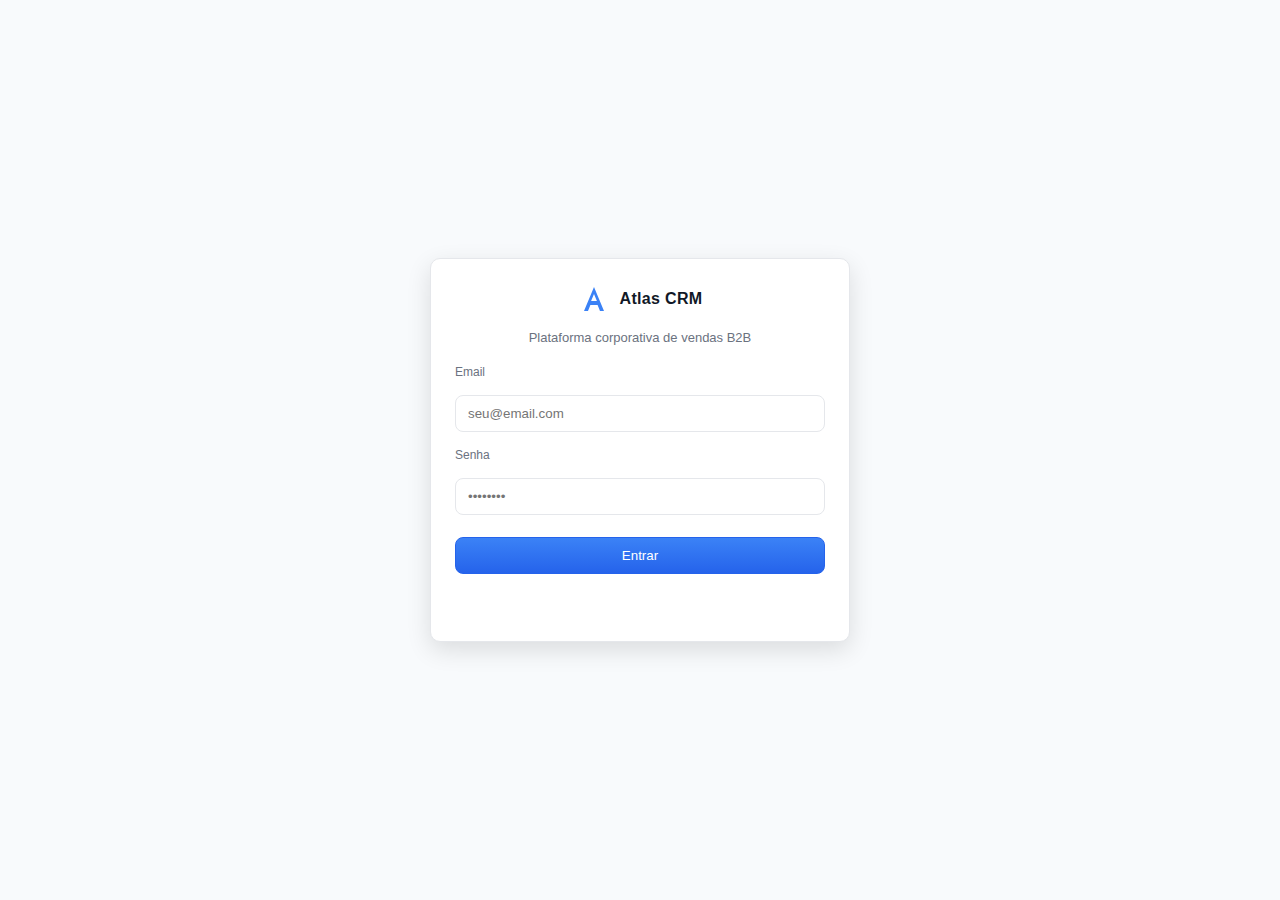
<file: index.html>
<!doctype html>
<html lang="pt-BR">
<head>
<meta charset="utf-8">
<meta name="viewport" content="width=device-width, initial-scale=1">
<title>Atlas CRM - Login</title>
<link rel="stylesheet" href="css/global.css">
<link rel="stylesheet" href="css/main.css">
</head>
<body class="auth-page">
<!-- Container principal do login -->
<div class="container">
<form id="login-form" class="card">
<div class="brand-logo">
<span class="brand-mark">
<svg viewBox="0 0 32 32" aria-hidden="true">
<path fill="currentColor" d="M16 4l10 24h-4l-2.4-6h-7.2L10 28H6L16 4zm0 7l-2.9 7h5.8L16 11z"/>
</svg>
</span>
<span class="brand-name">Atlas CRM</span>
</div>
<p class="subtitle">Plataforma corporativa de vendas B2B</p>
<div class="field">
<label for="email">Email</label>
<input type="email" id="email" placeholder="seu@email.com" required>
</div>
<div class="field">
<div class="field">
<label for="password">Senha</label>
<input type="password" id="password" placeholder="••••••••" required>
</div>
<button type="submit" class="btn primary">Entrar</button>
</form>
<!-- Mensagem de feedback para erros de validação -->
<p id="login-msg" class="form-message" aria-live="polite"></p>
</div>
<!-- Script responsável por login fake e armazenamento no localStorage -->
<script src="js/auth.js"></script>
</body>
</html>
</file>
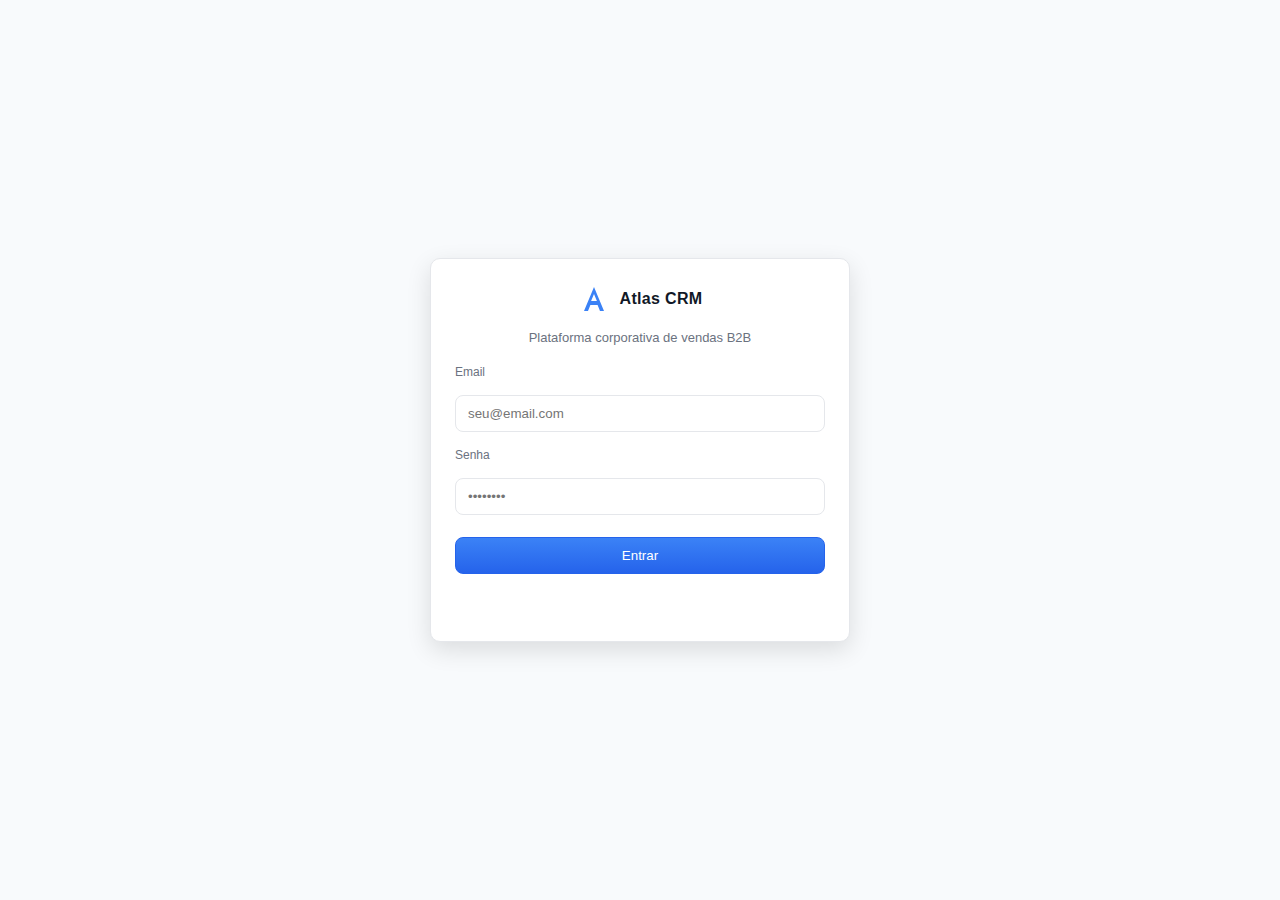
<file: clients.html>
<!doctype html>
<html lang="pt-BR">
<head>
<meta charset="utf-8">
<meta name="viewport" content="width=device-width, initial-scale=1">
<title>Atlas CRM - Clientes</title>
<link rel="stylesheet" href="css/global.css">
<link rel="stylesheet" href="css/main.css">
</head>
<body>
<header class="topbar">
<nav class="nav">
<span class="brand">Atlas CRM</span>
<a href="dashboard.html" class="nav-link">Dashboard</a>
<a href="clients.html" class="nav-link active">Clientes</a>
<a href="pipeline.html" class="nav-link">Pipeline</a>
<button type="button" class="btn" data-logout>Sair</button>
</nav>
</header>
<main class="container">
<h1>Clientes</h1>
<div class="actions" style="margin: 12px 0;">
<button type="button" class="btn primary" id="new-client-btn">Novo Cliente</button>
</div>

<!-- Lista de clientes -->
<table id="clients-table" class="table-base">
<thead>
<tr>
<th>Nome</th>
<th>Empresa</th>
<th>Email</th>
<th>Status</th>
<th>Ações</th>
</tr>
</thead>
<tbody></tbody>
</table>
</main>

<div class="modal-backdrop" id="client-modal" hidden>
<div class="modal">
<div class="modal-header">
<h2 id="modal-title">Novo Cliente</h2>
</div>
<form id="modal-form">
<div class="field">
<label for="m-name">Nome</label>
<input type="text" id="m-name" required>
</div>
<div class="field">
<label for="m-company">Empresa</label>
<input type="text" id="m-company" required>
</div>
<div class="field">
<label for="m-email">Email</label>
<input type="email" id="m-email" required>
</div>
<div class="field">
<label for="m-status">Status</label>
<select id="m-status" required>
<option value="lead">Lead</option>
<option value="negociação">Negociação</option>
<option value="fechado">Fechado</option>
</select>
</div>
<div class="modal-actions">
<button type="button" class="btn" id="modal-cancel">Cancelar</button>
<button type="submit" class="btn primary" id="modal-save">Salvar</button>
</div>
</form>
</div>
</main>
<script src="js/auth.js"></script>
<script src="js/clients.js"></script>
</body>
</html>
</file>
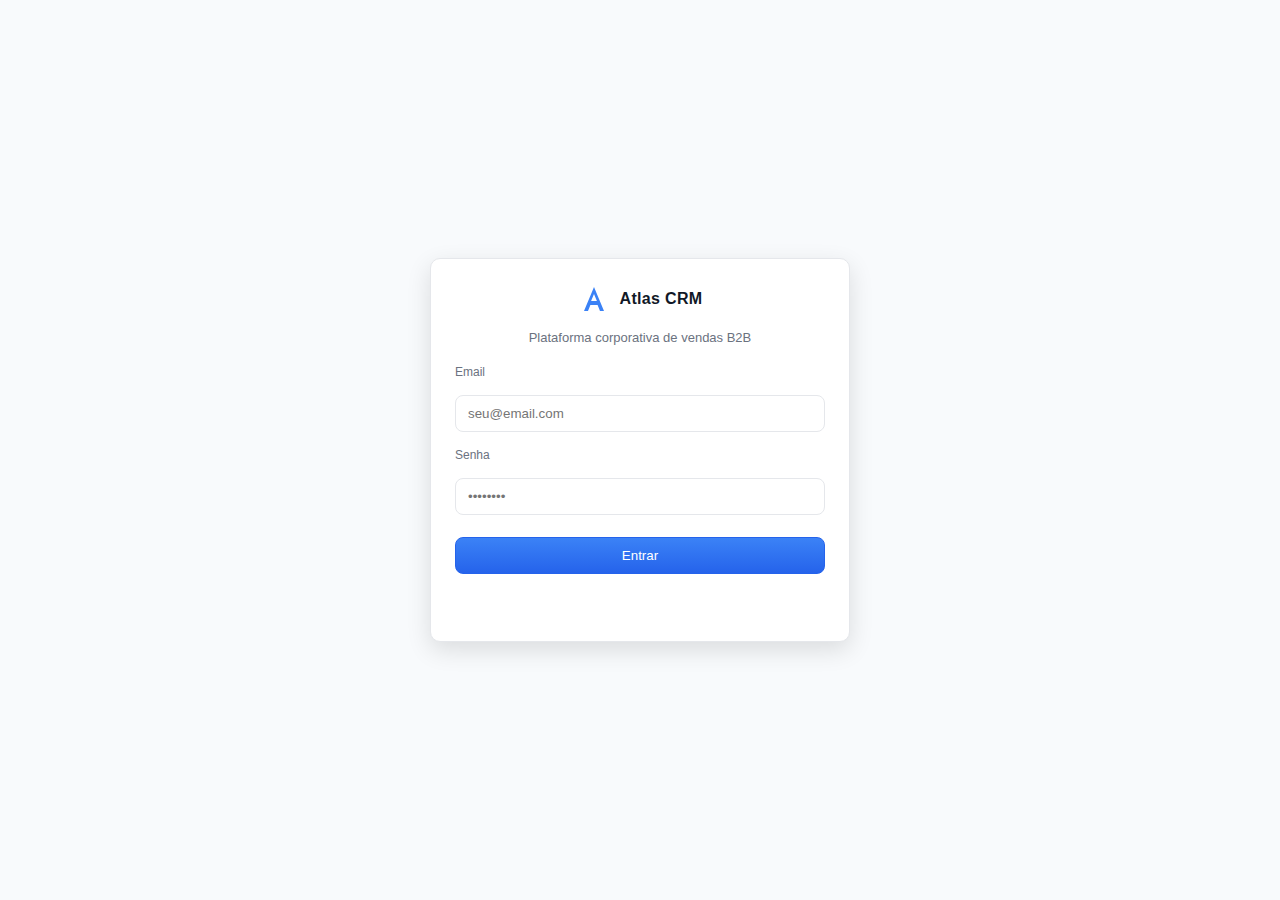
<file: configuracoes.html>
<!doctype html>
<html lang="pt-BR">
<head>
  <meta charset="utf-8">
  <meta name="viewport" content="width=device-width, initial-scale=1">
  <title>Atlas CRM - Configurações</title>
  <script>(function(){try{var t=localStorage.getItem("atlas_theme")||"light";if(t==='hybrid')t='light';document.documentElement.setAttribute("data-theme",t);}catch(e){}})();</script>
  <link rel="stylesheet" href="css/global.css">
  <link rel="stylesheet" href="css/main.css">
</head>
<body>
  <div class="layout">
    <aside class="sidebar">
      <div class="brand">Atlas CRM</div>
      <nav class="sidebar-nav">
        <a href="dashboard.html" class="nav-link"><span class="item"><span class="icon"><svg viewBox="0 0 24 24" width="18" height="18" aria-hidden="true"><path fill="currentColor" d="M3 3h8v8H3V3zm10 0h8v8h-8V3zM3 13h8v8H3v-8zm10 0h8v8h-8v-8z"/></svg></span><span class="label">Dashboard</span></span></a>
        <a href="clients.html" class="nav-link"><span class="item"><span class="icon"><svg viewBox="0 0 24 24" width="18" height="18" aria-hidden="true"><path fill="currentColor" d="M16 11c1.66 0 2.99-1.34 2.99-3S17.66 5 16 5s-3 1.34-3 3 1.34 3 3 3zM8 11c1.66 0 2.99-1.34 2.99-3S9.66 5 8 5 5 6.34 5 8s1.34 3 3 3zm0 2c-2.67 0-8 1.34-8 4v2h12v-2c0-2.66-5.33-4-8-4zm8 0c-.29 0-.62.02-.97.05 1.16.84 1.97 1.97 1.97 3.45V19h8v-2c0-2.66-5.33-4-8-4z"/></svg></span><span class="label">Clientes</span></span></a>
        <a href="pipeline.html" class="nav-link"><span class="item"><span class="icon"><svg viewBox="0 0 24 24" width="18" height="18" aria-hidden="true"><path fill="currentColor" d="M3 4h18v2H3V4zm0 6h12v2H3v-2zm0 6h8v2H3v-2z"/></svg></span><span class="label">Pipeline</span></span></a>
        <a href="relatorios.html" class="nav-link"><span class="item"><span class="icon"><svg viewBox="0 0 24 24" width="18" height="18" aria-hidden="true"><path fill="currentColor" d="M3 13h4v8H3v-8zm6-6h4v14H9V7zm6 3h4v11h-4V10z"/></svg></span><span class="label">Relatórios</span></span></a>
        <a href="configuracoes.html" class="nav-link active"><span class="item"><span class="icon"><svg viewBox="0 0 24 24" width="18" height="18" aria-hidden="true"><path fill="currentColor" d="M19.14 12.94c.04-.31.06-.63.06-.94s-.02-.63-.06-.94l2.03-1.58a.5.5 0 00.12-.64l-1.92-3.32a.5.5 0 00-.6-.22l-2.39.96a7.03 7.03 0 00-1.63-.94l-.36-2.54a.5.5 0 00-.5-.42h-3.84a.5.5 0 00-.5.42l-.36 2.54c-.6.24-1.16.55-1.68.94l-2.39-.96a.5.5 0 00-.6.22L2.7 7.84a.5.5 0 00.12.64l2.03 1.58c-.04.31-.06.63-.06.94s.02.63.06.94L2.82 13.52a.5.5 0 00-.12.64l1.92 3.32c.14.24.42.34.68.22l2.39-.96c.52.39 1.08.7 1.68.94l.36 2.54a.5.5 0 00.5.42h3.84a.5.5 0 00.5-.42l.36-2.54c.6-.24 1.16-.55 1.68-.94l2.39.96c.26.12.54.02.68-.22l1.92-3.32a.5.5 0 00-.12-.64l-2.03-1.58zM12 15.5a3.5 3.5 0 110-7 3.5 3.5 0 010 7z"/></svg></span><span class="label">Configurações</span></span></a>
        <div class="sidebar-divider"></div>
        <button type="button" class="btn" data-logout>Sair</button>
      </nav>
      <div class="sidebar-footer">
        <div class="metric-title">Negócios ativos</div>
        <div class="metric-value" data-sidebar-metric>0 ativos</div>
      </div>
    </aside>
    <main class="main">
      <header class="page-header">
        <div class="container">
          <div class="theme-left">
            <button type="button" class="theme-toggle" data-theme-toggle aria-label="Alternar tema"><span class="icon"></span></button>
            <span class="theme-label">Tema</span>
          </div>
          <div class="userbar">
            <div class="user-info">
              <span class="user-name">Admin</span>
            </div>
            <div class="avatar">AD</div>
          </div>
        </div>
      </header>
        <section class="container">
        <h1>Configurações</h1>
          <div class="cards">
          <div class="card">
            <div class="card-title">Perfil</div>
            <form id="profile-form">
              <div class="field">
                <label for="profile-name">Nome</label>
                <input type="text" id="profile-name" value="Admin" required>
              </div>
              <div class="field">
                <label for="profile-email">Email</label>
                <input type="email" id="profile-email" value="admin@atlascrm.com" required>
              </div>
              <div class="modal-actions">
                <button type="submit" class="btn primary" id="profile-save">Salvar</button>
              </div>
            </form>
          </div>
          <div class="card">
            <div class="card-title">Preferências do CRM</div>
            <form id="prefs-form">
              <div class="field">
                <label for="pref-currency">Moeda</label>
                <select id="pref-currency">
                  <option value="BRL">BRL</option>
                  <option value="USD">USD</option>
                  <option value="EUR">EUR</option>
                </select>
              </div>
              <div class="field">
                <label for="pref-goal">Meta mensal de receita</label>
                <input type="number" id="pref-goal" min="0" step="100" value="100000">
              </div>
              <div class="field">
                <label for="pref-date">Formato de data</label>
                <select id="pref-date">
                  <option value="DD/MM/YYYY">DD/MM/YYYY</option>
                  <option value="MM/DD/YYYY">MM/DD/YYYY</option>
                </select>
              </div>
              <div class="modal-actions">
                <button type="submit" class="btn primary" id="prefs-save">Salvar preferências</button>
              </div>
            </form>
          </div>
          <div class="card">
            <div class="card-title">Perfil & Acesso</div>
            <form id="role-form">
              <div class="field">
                <label for="profile-role">Cargo</label>
                <select id="profile-role">
                  <option value="Admin">Admin</option>
                  <option value="Gestor">Gestor</option>
                  <option value="Vendedor">Vendedor</option>
                </select>
              </div>
              <div class="modal-actions">
                <button type="submit" class="btn" id="role-save">Salvar acesso</button>
              </div>
            </form>
          </div>
          <div class="card">
            <div class="card-title">Backup & Restauração</div>
            <div class="field">
              <p class="text-muted">Exporte seus dados em JSON e importe quando necessário. O tema não é exportado.</p>
            </div>
            <div class="modal-actions">
              <input type="file" id="backup-import-file" accept="application/json" hidden>
              <button type="button" class="btn" id="backup-export">Exportar backup (JSON)</button>
              <button type="button" class="btn" id="backup-import">Importar backup (JSON)</button>
            </div>
          </div>
          <div class="card card-stack" id="system-data-card">
            <div>
              <div class="card-title">Dados do Sistema</div>
              <div class="card-subtitle muted">Ações perigosas — use com cuidado.</div>
              <p class="text-muted">Estas ações afetam os dados de demonstração do CRM. Perfil, tema e preferências não são alterados.</p>
            </div>
            <div class="card-footer">
              <div class="actions-left">
                <button type="button" class="btn danger" id="reset-demo">Resetar dados de demonstração</button>
                <button type="button" class="btn" id="restore-demo">Restaurar dados de demonstração</button>
              </div>
            </div>
          </div>
          <div class="card">
            <div class="card-title">Notificações</div>
            <p class="text-muted">Escolha quais alertas deseja receber.</p>
            <form id="notifications-form">
              <div class="field">
                <label><input type="checkbox" id="notif-leads"> Alertar novos Leads</label>
              </div>
              <div class="field">
                <label><input type="checkbox" id="notif-sales"> Alertar Vendas Fechadas</label>
              </div>
              <div class="field">
                <label><input type="checkbox" id="notif-followup"> Alertar Follow-up pendente</label>
              </div>
              <div class="modal-actions">
                <button type="submit" class="btn" id="notifications-save">Salvar notificações</button>
              </div>
            </form>
          </div>
          <div class="card">
            <div class="card-title">Regras & Automação</div>
            <p class="text-muted">Defina regras simples para organizar o trabalho.</p>
            <form id="rules-form">
              <div class="field">
                <label for="rules-inactive-days">Dias sem atividade</label>
                <input type="number" id="rules-inactive-days" min="0" step="1" value="7">
              </div>
              <div class="field">
                <label for="rules-followup-sla">SLA de follow-up (dias)</label>
                <input type="number" id="rules-followup-sla" min="0" step="1" value="2">
              </div>
              <div class="modal-actions">
                <button type="submit" class="btn" id="rules-save">Salvar regras</button>
              </div>
            </form>
          </div>
          <div class="card">
            <div class="card-title">Integrações</div>
            <p class="text-muted">Conecte ferramentas para agilizar o trabalho (em breve).</p>
            <div class="integration-list">
              <div class="integration-item">
                <div class="integration-meta">
                  <div class="integration-name">WhatsApp</div>
                  <div class="integration-desc text-muted">Envio de mensagens e lembretes</div>
                </div>
                <span class="badge soon">Em breve</span>
              </div>
              <div class="integration-item">
                <div class="integration-meta">
                  <div class="integration-name">Google Calendar</div>
                  <div class="integration-desc text-muted">Eventos e compromissos</div>
                </div>
                <span class="badge soon">Em breve</span>
              </div>
              <div class="integration-item">
                <div class="integration-meta">
                  <div class="integration-name">Email</div>
                  <div class="integration-desc text-muted">Templates e disparos</div>
                </div>
                <span class="badge soon">Em breve</span>
              </div>
            </div>
          </div>
        </div>
      </section>
    </main>
  </div>
  <script src="js/auth.js"></script>
  <script src="js/state.js"></script>
  <script src="js/ui.js"></script>
  <script src="js/app.js"></script>
  <script src="js/configuracoes.js"></script>
</body>
</html>
</file>
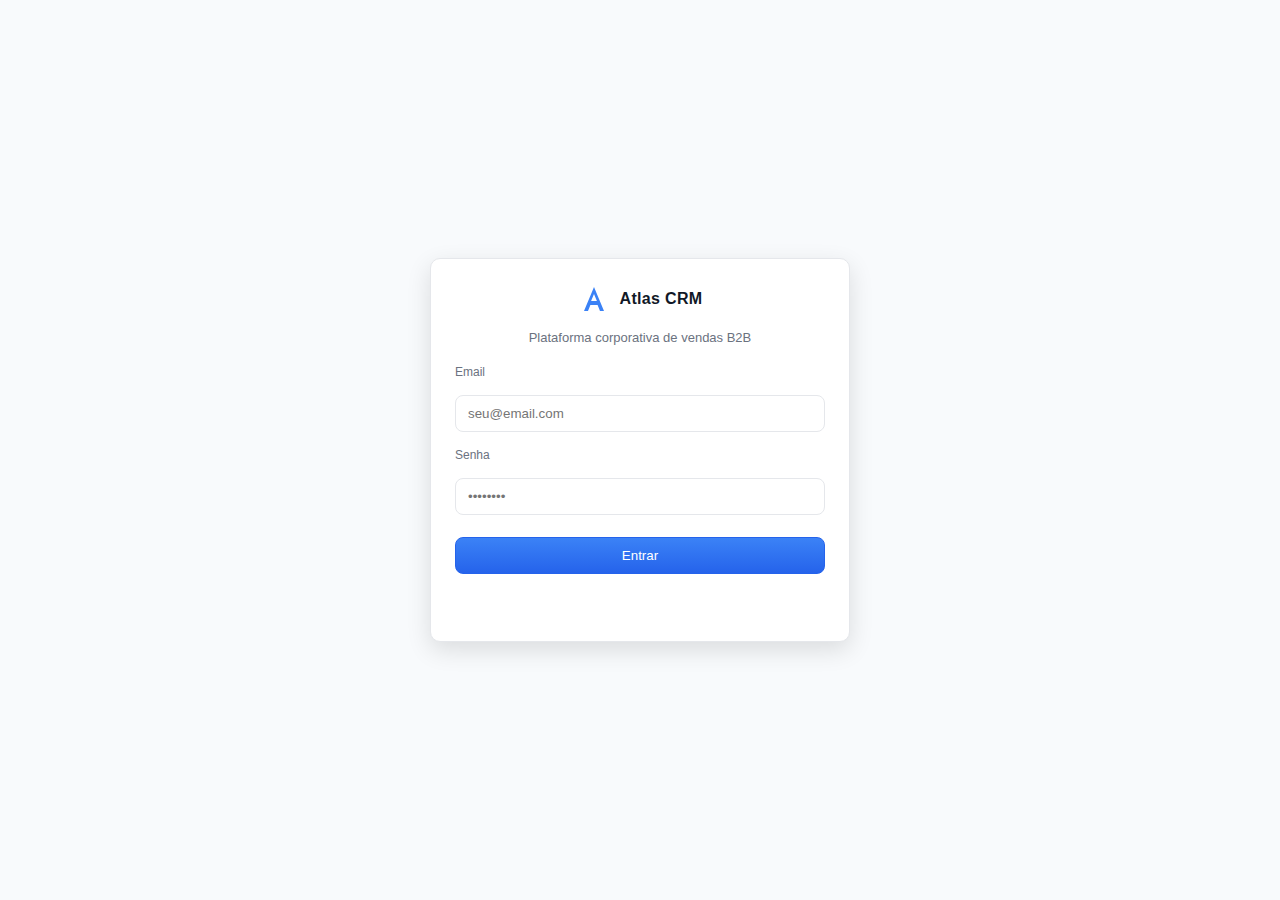
<file: dashboard.html>
<!doctype html>
<html lang="pt-BR">
<head>
<meta charset="utf-8">
<meta name="viewport" content="width=device-width, initial-scale=1">
<title>Atlas CRM - Dashboard</title>
<script>(function(){try{var t=localStorage.getItem("atlas_theme")||"light";if(t==='hybrid')t='light';document.documentElement.setAttribute("data-theme",t);}catch(e){}})();</script>
<link rel="stylesheet" href="css/global.css">
<link rel="stylesheet" href="css/main.css">
</head>
<body>
<div class="layout">
<aside class="sidebar">
<div class="brand">Atlas CRM</div>
<nav class="sidebar-nav">
<a href="dashboard.html" class="nav-link active"><span class="item"><span class="icon"><svg viewBox="0 0 24 24" width="18" height="18" aria-hidden="true"><path fill="currentColor" d="M3 3h8v8H3V3zm10 0h8v8h-8V3zM3 13h8v8H3v-8zm10 0h8v8h-8v-8z"/></svg></span><span class="label">Dashboard</span></span></a>
<a href="clients.html" class="nav-link"><span class="item"><span class="icon"><svg viewBox="0 0 24 24" width="18" height="18" aria-hidden="true"><path fill="currentColor" d="M16 11c1.66 0 2.99-1.34 2.99-3S17.66 5 16 5s-3 1.34-3 3 1.34 3 3 3zM8 11c1.66 0 2.99-1.34 2.99-3S9.66 5 8 5 5 6.34 5 8s1.34 3 3 3zm0 2c-2.67 0-8 1.34-8 4v2h12v-2c0-2.66-5.33-4-8-4zm8 0c-.29 0-.62.02-.97.05 1.16.84 1.97 1.97 1.97 3.45V19h8v-2c0-2.66-5.33-4-8-4z"/></svg></span><span class="label">Clientes</span></span></a>
<a href="pipeline.html" class="nav-link"><span class="item"><span class="icon"><svg viewBox="0 0 24 24" width="18" height="18" aria-hidden="true"><path fill="currentColor" d="M3 4h18v2H3V4zm0 6h12v2H3v-2zm0 6h8v2H3v-2z"/></svg></span><span class="label">Pipeline</span></span></a>
<a href="relatorios.html" class="nav-link"><span class="item"><span class="icon"><svg viewBox="0 0 24 24" width="18" height="18" aria-hidden="true"><path fill="currentColor" d="M3 13h4v8H3v-8zm6-6h4v14H9V7zm6 3h4v11h-4V10z"/></svg></span><span class="label">Relatórios</span></span></a>
<a href="configuracoes.html" class="nav-link"><span class="item"><span class="icon"><svg viewBox="0 0 24 24" width="18" height="18" aria-hidden="true"><path fill="currentColor" d="M19.14 12.94c.04-.31.06-.63.06-.94s-.02-.63-.06-.94l2.03-1.58a.5.5 0 00.12-.64l-1.92-3.32a.5.5 0 00-.6-.22l-2.39.96a7.03 7.03 0 00-1.63-.94l-.36-2.54a.5.5 0 00-.5-.42h-3.84a.5.5 0 00-.5.42l-.36 2.54c-.6.24-1.16.55-1.68.94l-2.39-.96a.5.5 0 00-.6.22L2.7 7.84a.5.5 0 00.12.64l2.03 1.58c-.04.31-.06.63-.06.94s.02.63.06.94L2.82 13.52a.5.5 0 00-.12.64l1.92 3.32c.14.24.42.34.68.22l2.39-.96c.52.39 1.08.7 1.68.94l.36 2.54a.5.5 0 00.5.42h3.84a.5.5 0 00.5-.42l.36-2.54c.6-.24 1.16-.55 1.68-.94l2.39.96c.26.12.54.02.68-.22l1.92-3.32a.5.5 0 00-.12-.64l-2.03-1.58zM12 15.5a3.5 3.5 0 110-7 3.5 3.5 0 010 7z"/></svg></span><span class="label">Configurações</span></span></a>
<div class="sidebar-divider"></div>
<button type="button" class="btn" data-logout>Sair</button>
</nav>
<div class="sidebar-footer">
  <div class="metric-title">Negócios ativos</div>
  <div class="metric-value" data-sidebar-metric>0 ativos</div>
</div>
</aside>
<main class="main">
<header class="page-header">
        <div class="container">
          <div class="theme-left">
            <button type="button" class="theme-toggle" data-theme-toggle aria-label="Alternar tema"><span class="icon"></span></button>
            <span class="theme-label">Tema</span>
            <button type="button" class="btn" data-presentation-toggle aria-pressed="false" style="margin-left:8px;">Modo Apresentação</button>
          </div>
          <div class="userbar">
            <div class="user-info">
              <span class="user-name">Admin</span>
            </div>
            <div class="avatar">AD</div>
          </div>
        </div>
      </header>
<section class="container">
<div class="cards">
<div class="card">
<div class="card-title">Total de Clientes</div>
<div class="card-value" data-metric="clients">0</div>
</div>
<div class="card">
<div class="card-title">Leads</div>
<div class="card-value" data-metric="leads">0</div>
</div>
<div class="card">
<div class="card-title">Vendas Fechadas</div>
<div class="card-value" data-metric="sales">0</div>
</div>
<div class="card">
<div class="card-title">Receita Simulada</div>
<div class="card-value" data-metric="revenue">R$ 0,00</div>
</div>
</div>
</section>
</main>
</div>
<!-- Scripts -->
<script src="js/auth.js"></script>
<script src="js/state.js"></script>
<script src="js/app.js"></script>
<script src="js/dashboard.js"></script>
</body>
</html>
</file>
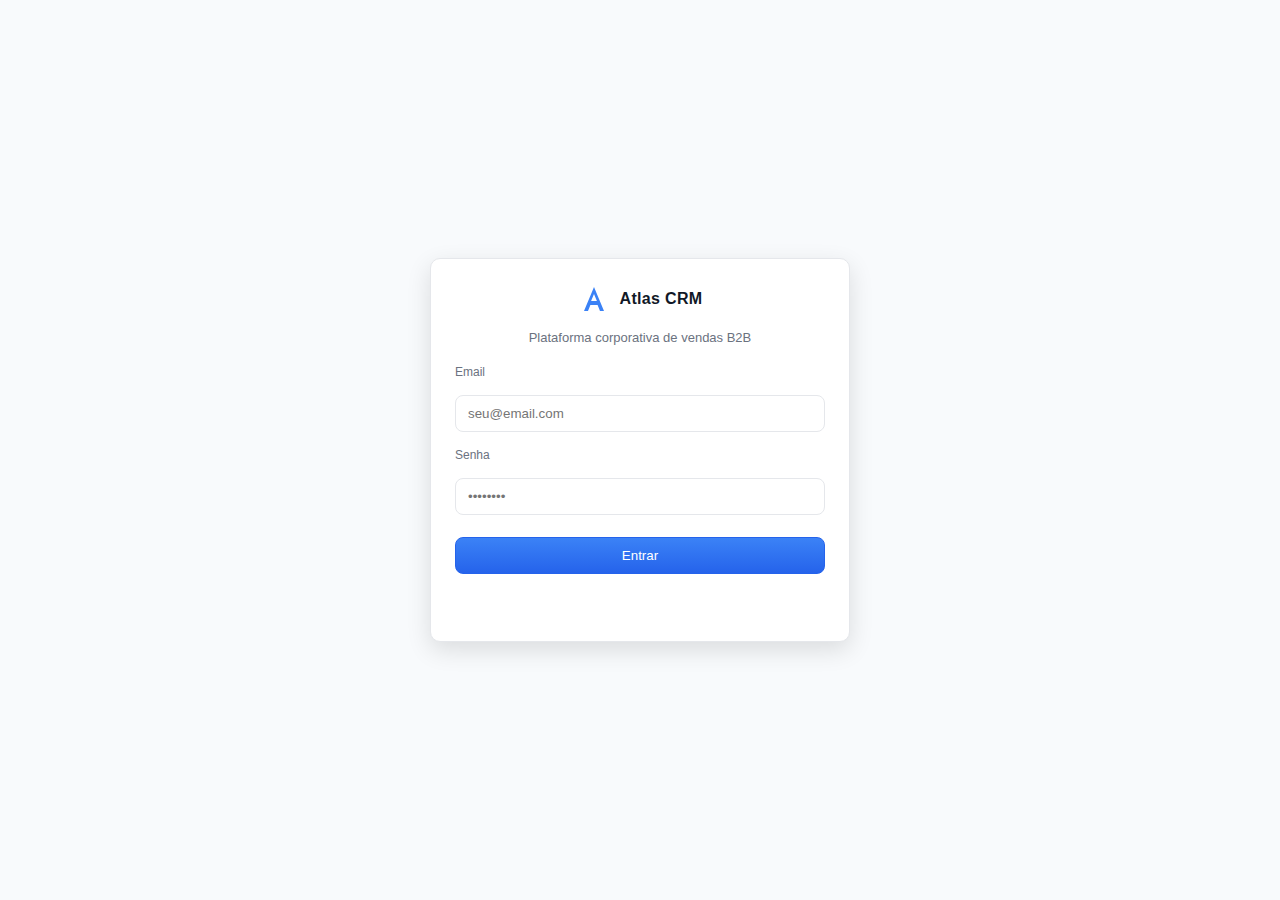
<file: pipeline.html>
<!doctype html>
<html lang="pt-BR">
<head>
  <meta charset="utf-8">
  <meta name="viewport" content="width=device-width, initial-scale=1">
  <title>Atlas CRM - Pipeline</title>
  <link rel="stylesheet" href="css/global.css">
  <link rel="stylesheet" href="css/main.css">
</head>
<body class="theme-dark">
  <div class="layout">
    <aside class="sidebar">
      <div class="brand">Atlas CRM</div>
      <nav class="sidebar-nav">
        <a href="dashboard.html" class="nav-link">Dashboard</a>
        <a href="clients.html" class="nav-link">Clientes</a>
        <a href="pipeline.html" class="nav-link active">Pipeline</a>
        <a href="#" class="nav-link">Relatórios</a>
        <a href="#" class="nav-link">Configurações</a>
        <button type="button" class="btn" data-logout>Sair</button>
      </nav>
    </aside>
    <main class="main">
      <header class="page-header">
        <div class="container">
          <div class="userbar">
            <div class="user-info">
              <span class="user-name">Admin</span>
            </div>
            <div class="avatar">AD</div>
          </div>
        </div>
      </header>
      <section class="container">
        <h1>Pipeline de Vendas</h1>
        <div class="pipeline-board" id="pipeline-board">
          <div class="pipeline-column" data-stage="lead">
            <div class="pipeline-header">
              <span class="stage-name">Lead</span>
              <span class="stage-count" data-count="lead">0</span>
            </div>
            <div class="pipeline-list" id="stage-lead"></div>
          </div>
          <div class="pipeline-column" data-stage="contato">
            <div class="pipeline-header">
              <span class="stage-name">Contato Realizado</span>
              <span class="stage-count" data-count="contato">0</span>
            </div>
            <div class="pipeline-list" id="stage-contato"></div>
          </div>
          <div class="pipeline-column" data-stage="proposta">
            <div class="pipeline-header">
              <span class="stage-name">Proposta Enviada</span>
              <span class="stage-count" data-count="proposta">0</span>
            </div>
            <div class="pipeline-list" id="stage-proposta"></div>
          </div>
          <div class="pipeline-column" data-stage="negociacao">
            <div class="pipeline-header">
              <span class="stage-name">Negociação</span>
              <span class="stage-count" data-count="negociacao">0</span>
            </div>
            <div class="pipeline-list" id="stage-negociacao"></div>
          </div>
          <div class="pipeline-column" data-stage="fechado">
            <div class="pipeline-header">
              <span class="stage-name">Venda Fechada</span>
              <span class="stage-count" data-count="fechado">0</span>
            </div>
            <div class="pipeline-list" id="stage-fechado"></div>
          </div>
        </div>
      </section>
    </main>
  </div>
  <script src="js/auth.js"></script>
  <script src="js/state.js"></script>
  <script src="js/pipeline.js"></script>
</body>
</html>
</file>
<file: css/global.css>
:root {
  --bg: #0b1220;
  --surface: #0f172a;
  --text: #e5e7eb;
  --muted: #94a3b8;
  --primary-400: #60a5fa;
  --primary-500: #3b82f6;
  --primary-600: #2563eb;
  --border: #1f2a37;
  --radius: 12px;
  --shadow-sm: 0 1px 2px rgba(2, 8, 23, 0.4);
  --shadow-md: 0 10px 30px rgba(2, 8, 23, 0.6);
  --transition-fast: 200ms;
  --transition-medium: 300ms;
  --ease-out: cubic-bezier(0.2, 0.8, 0.2, 1);
  /* Híbrido corporativo */
  --content-bg: #f5f7fb;
  --header-bg: #eef2f8;
  --card-bg: #ffffff;
  --divider: #e6eaf2;
  --text-light: #0f172a;
}

/* Reset base */
*,
*::before,
*::after {
  box-sizing: border-box;
}

html, body {
  height: 100%;
  margin: 0;
}

body {
  background: linear-gradient(135deg, #0f172a, #020617);
  color: var(--text);
  font-family: -apple-system, BlinkMacSystemFont, "Segoe UI", Roboto, Helvetica, Arial;
  line-height: 1.5;
}

/* Containers */
.container {
  width: 100%;
  max-width: 420px;
  padding: 20px;
}

/* Cards */
.card {
  background: var(--surface);
  border: 1px solid var(--border);
  border-radius: var(--radius);
  padding: 28px;
  box-shadow: var(--shadow-md);
  animation: fadeIn var(--transition-medium) var(--ease-out);
}

.card:hover {
  transform: translateY(-2px);
}
/* Tí */
.grid {
  display: grid;
  gap: 16px;
  grid-template-columns: repeat(auto-fill, minmax(240px, 1fr));
}
@media (max-width: 1024px) {
  .grid { gap: 12px; grid-template-columns: repeat(auto-fill, minmax(200px, 1fr)); }
}
@media (max-width: 768px) {
  .grid { gap: 12px; grid-template-columns: 1fr; }
}

.metric-card {
  background: var(--card-bg);
  border: 1px solid var(--divider);
  border-radius: var(--radius);
  box-shadow: var(--shadow-sm);
  padding: 20px;
  color: var(--text-light);
  transition: transform var(--transition-medium) var(--ease-out), box-shadow var(--transition-medium) var(--ease-out);
}
.metric-card:hover { transform: translateY(-2px); box-shadow: var(--shadow-md); }
.metric-title { font-size: 13px; color: var(--muted); margin-bottom: 8px; }
.metric-value { font-size: 34px; font-weight: 700; letter-spacing: -0.02em; color: var(--text-light); }
.metric-icon {
  width: 32px;
  height: 32px;
  border-radius: 8px;
  background: rgba(59, 130, 246, 0.12);
  color: var(--primary-600);
  display: inline-flex;
  align-items: center;
  justify-content: center;
}

.table-base {
  width: 100%;
  border-collapse: collapse;
  background: var(--card-bg);
  border: 1px solid var(--divider);
  border-radius: 10px;
  overflow: hidden;
}
.table-base th, .table-base td {
  padding: 10px 12px;
  border-bottom: 1px solid var(--divider);
  font-size: 14px;
  vertical-align: middle;
  color: var(--text-light);
}
.table-base thead th {
  text-align: left;
  background: var(--header-bg);
  position: sticky;
  top: 0;
  z-index: 1;
}
.table-base tbody tr:hover { background: #f5f7fb; }
/* Marca e tipografia do login */
.brand-logo {
  display: flex;
  align-items: center;
  justify-content: center;
  gap: 10px;
  margin-bottom: 8px;
}
.brand-mark {
  display: inline-flex;
  width: 32px;
  height: 32px;
  color: var(--primary-500);
}
.brand-mark svg {
  width: 100%;
  height: 100%;
  display: block;
}
.brand-name {
  font-weight: 700;
  letter-spacing: 0.02em;
  color: var(--text);
}
.subtitle {
  text-align: center;
  color: var(--muted);
  font-size: 13px;
  margin-bottom: 16px;
}
</file>
<file: css/main.css>
* {
  box-sizing: border-box;
}
html, body {
  height: 100%;
}
body {
  margin: 0;
  font-family: -apple-system, BlinkMacSystemFont, "Segoe UI", Roboto, Helvetica, Arial, "Apple Color Emoji", "Segoe UI Emoji";
  color: var(--text);
  background: var(--bg);
}
:root {
  --radius: 10px;
  --ease-out: cubic-bezier(.2,.8,.2,1);
  --ease-smooth: cubic-bezier(.22,.61,.36,1);
  --transition-fast: .15s;
  --shadow-sm: 0 1px 2px rgba(0,0,0,0.08);
  --shadow-md: 0 8px 24px rgba(0,0,0,0.12);
  --content-bg: #f8fafc;
  --header-bg: #ffffff;
  --card-bg: #ffffff;
  --surface: #ffffff;
  --border: #e5e7eb;
  --divider: #e5e7eb;
  --text: #111827;
  --text-light: #111827;
  --muted: #6b7280;
  --primary-400: #60a5fa;
  --primary-500: #3b82f6;
  --primary-600: #2563eb;
  --primary: var(--primary-600);
  --warning: #f59e0b;
  --success: #16a34a;
  --bg: var(--content-bg);
  --surface-2: var(--card-bg);
  --shadow: var(--shadow-md);
  --table-hover: rgba(59,130,246,0.06);
  --table-zebra: rgba(0,0,0,0.02);
  --btn-hover: #f3f4f6;
}
html[data-theme="hybrid"] {
  --content-bg: #f8fafc;
  --header-bg: #ffffff;
  --card-bg: #ffffff;
  --surface: #ffffff;
  --border: #e5e7eb;
  --divider: #e5e7eb;
  --text: #111827;
  --text-light: #111827;
  --muted: #6b7280;
  --bg: var(--content-bg);
  --surface-2: var(--card-bg);
  --shadow: var(--shadow-md);
}
html[data-theme="light"] {
  --content-bg: #f8fafc;
  --header-bg: #ffffff;
  --card-bg: #ffffff;
  --surface: #ffffff;
  --border: #e5e7eb;
  --divider: #e5e7eb;
  --text: #111827;
  --text-light: #111827;
  --muted: #6b7280;
  --bg: var(--content-bg);
  --surface-2: var(--card-bg);
  --shadow: var(--shadow-md);
  --table-hover: rgba(59,130,246,0.06);
  --table-zebra: rgba(0,0,0,0.02);
  --btn-hover: #f3f4f6;
}
html[data-theme="dark"] {
  --content-bg: #141b2d;
  --header-bg: #1d2433;
  --card-bg: #20283b;
  --surface: #1a2338;
  --border: #3b4a63;
  --divider: #3b4a63;
  --text: #e6e8ee;
  --text-light: #e6e8ee;
  --muted: #a9b4c8;
  --bg: var(--content-bg);
  --surface-2: #263145;
  --shadow: var(--shadow-md);
  --table-hover: rgba(59,130,246,0.12);
  --table-zebra: rgba(255,255,255,0.05);
  --btn-hover: #1b2740;
}
/* Modal and backdrop */
.modal-backdrop[hidden] { display: none !important; }
.modal-backdrop {
  position: fixed;
  inset: 0;
  background: rgba(0,0,0,0.45);
  display: none;
  place-items: center;
  z-index: 2500;
}
.modal-backdrop.is-open { display: grid; }
.modal {
  width: 100%;
  max-width: 520px;
  background: var(--card-bg);
  border: 1px solid var(--divider);
  border-radius: var(--radius);
  box-shadow: var(--shadow-md);
  padding: 16px;
}
.modal-header {
  padding-bottom: 8px;
  border-bottom: 1px solid var(--divider);
  margin-bottom: 12px;
}
.modal-body { color: var(--text-light); }
.modal-actions {
  display: flex;
  justify-content: flex-end;
  gap: 8px;
  margin-top: 12px;
}
.container {
  max-width: 1280px;
  width: 100%;
  margin: 0 auto;
  padding: 24px;
}
.layout {
  display: flex;
  min-height: 100vh;
}
.sidebar {
  position: fixed;
  left: 0;
  top: 0;
  width: 240px;
  height: 100vh;
  background: var(--surface);
  border-right: 1px solid var(--border);
  padding: 16px;
  display: flex;
  flex-direction: column;
}
.sidebar .brand {
  font-weight: 700;
  color: var(--text);
  margin-bottom: 12px;
}
/* Light theme: improve sidebar contrast and hierarchy */
html[data-theme="light"] .sidebar {
  background: #eef4ff;
  border-right-color: #dbe7ff;
}
html[data-theme="light"] .sidebar-nav .nav-link:hover {
  background: rgba(37,99,235,0.12);
}
html[data-theme="light"] .sidebar-nav .nav-link.active {
  background: rgba(37,99,235,0.22);
  color: var(--text);
}
html[data-theme="light"] .sidebar-divider { background: #dbe7ff; }
.sidebar .brand {
  font-weight: 700;
  color: var(--text);
  margin-bottom: 12px;
}
.sidebar-nav {
  display: flex;
  flex-direction: column;
  gap: 8px;
  flex: 1 1 auto;
}
.sidebar-nav .nav-link {
  display: block;
  text-decoration: none;
  color: var(--muted);
  padding: 10px 12px;
  border-radius: 6px;
}
.sidebar-nav .nav-link .item { display: inline-flex; align-items: center; gap: 8px; }
.sidebar-nav .nav-link .icon { display: inline-flex; width: 18px; height: 18px; color: var(--muted); }
.sidebar-nav .nav-link.active {
  background: rgba(59, 130, 246, 0.18);
  color: var(--text);
}
.sidebar-nav .nav-link.active .icon { color: var(--primary-600); }
.sidebar-nav .nav-link:hover { background: rgba(59,130,246,0.10); }
.sidebar-divider { height: 1px; background: var(--border); margin: 8px 0; }
.sidebar-footer { margin-top: auto; padding-top: 8px; }
.sidebar-footer .metric-title { font-size: 12px; color: var(--muted); }
.sidebar-footer .metric-value { font-weight: 700; color: var(--text-light); font-size: 14px; }
.main {
  margin-left: 240px;
  width: 100%;
  background: var(--content-bg);
  padding-left: 24px;
  padding-right: 24px;
}
.page-header {
  background: var(--header-bg);
  border-bottom: 1px solid var(--divider);
  min-height: 64px;
  display: flex;
  align-items: center;
  padding: 0 24px;
  margin-bottom: 12px;
}
.page-header .container {
  display: flex;
  align-items: center;
  justify-content: space-between;
  max-width: 1280px;
  width: 100%;
  margin: 0 auto;
}
.theme-left { display: inline-flex; align-items: center; gap: 8px; }
.theme-label { font-size: 12px; color: var(--muted); }
.grid {
  display: grid;
  grid-template-columns: repeat(auto-fit, minmax(280px, 1fr));
  gap: 16px;
}
.userbar {
  display: flex;
  align-items: center;
  gap: 12px;
  padding: 10px 0;
  margin-left: auto;
}
.user-name {
  color: var(--text-light);
  font-weight: 600;
}
.avatar {
  width: 36px;
  height: 36px;
  border-radius: 999px;
  background: var(--primary-600);
  color: #fff;
  display: flex;
  align-items: center;
  justify-content: center;
  font-size: 13px;
  font-weight: 700;
}
.user-role {
  display: inline-flex;
  align-items: center;
  margin-left: 8px;
  padding: 2px 8px;
  border: 1px solid var(--border);
  border-radius: 999px;
  font-size: 12px;
  color: var(--muted);
  background: var(--card-bg);
}
.user-role:empty { display: none; }
h1 {
  font-size: 26px;
  font-weight: 700;
  margin: 20px 0 16px;
  color: var(--text-light);
}
.topbar {
  background: var(--header-bg);
  border-bottom: 1px solid var(--divider);
  min-height: 64px;
  display: flex;
  align-items: center;
}
.nav {
  display: grid;
  grid-template-columns: 1fr auto 1fr;
  align-items: center;
  gap: 12px;
  max-width: 1280px;
  margin: 0 auto;
  padding: 12px 24px;
}
.nav-left { justify-self: start; display: flex; align-items: center; gap: 8px; }
.nav-center { justify-self: center; display: flex; align-items: center; gap: 12px; }
.nav-right { justify-self: end; display: flex; align-items: center; gap: 8px; }
.nav .btn { min-height: 36px; }
.page-content-header {
  display: flex;
  align-items: center;
  justify-content: space-between;
  gap: 12px;
  margin-bottom: 12px;
}
.page-content-header .title-group { display: flex; flex-direction: column; gap: 2px; }
.page-content-header .subtitle { margin: 0; }
.page-content-header .actions { display: flex; align-items: center; gap: 8px; }
.filters-card .filters-grid {
  display: grid;
  grid-template-columns: 1.5fr 1fr;
  gap: 12px;
}
.filters-card .filter-input,
.filters-card .filter-select { min-height: 40px; }
.filters-card .filters-checks {
  grid-column: 1 / -1;
  display: flex;
  align-items: center;
  gap: 16px;
}
.card-header {
  display: flex;
  align-items: center;
  justify-content: space-between;
  padding: 12px 14px;
  background: var(--header-bg);
  border-bottom: 1px solid var(--divider);
}
.card-header-title { font-weight: 600; color: var(--text-light); }
.card-header-meta { font-size: 12px; color: var(--muted); }
.brand {
  font-weight: 700;
  color: var(--text);
  margin-right: auto;
}
.nav-link {
  text-decoration: none;
  color: var(--muted);
  padding: 8px 12px;
  border-radius: 6px;
}
.nav-link.active {
  background: #e5e7eb;
}
.theme-toggle {
  display: inline-flex;
  align-items: center;
  justify-content: center;
  width: 36px;
  height: 36px;
  border: 1px solid var(--border);
  border-radius: 8px;
  background: var(--surface);
  color: var(--text);
  cursor: pointer;
}
.theme-toggle:hover { filter: brightness(1.05); }
.theme-toggle .icon { display: inline-flex; width: 18px; height: 18px; }
.card {
  background: var(--card-bg);
  border: 1px solid var(--divider);
  border-radius: var(--radius);
  padding: 20px;
  box-shadow: var(--shadow-sm);
  transition: transform .15s ease, box-shadow .15s ease, border-color .15s ease, background-color .15s ease;
}
.card { color: var(--text-light); }
.card:hover {
  transform: translateY(-2px);
  box-shadow: var(--shadow-md);
}
.cards {
  display: grid;
  grid-template-columns: repeat(auto-fit, minmax(260px, 1fr));
  gap: 16px;
}
.card-title {
  font-size: 12px;
  text-transform: uppercase;
  letter-spacing: .02em;
  color: var(--muted);
  margin-bottom: 10px;
}
.card-value {
  font-size: 34px;
  font-weight: 700;
  letter-spacing: -0.02em;
  color: var(--text-light);
}
.field {
  display: grid;
  gap: 8px;
  margin-bottom: 12px;
}
label {
  font-size: 12px;
  color: var(--muted);
  display: inline-block;
  margin-bottom: 6px;
}
input {
  padding: 10px 12px;
  border: 1px solid var(--border);
  border-radius: 8px;
  width: 100%;
  background: var(--surface);
  color: var(--text);
  transition: border-color .2s ease, box-shadow .2s ease;
}
input:hover { border-color: var(--primary); }
input:focus { border-color: var(--primary); }
select {
  padding: 10px 12px;
  border: 1px solid var(--border);
  border-radius: 8px;
  width: 100%;
  background: var(--surface);
  color: var(--text);
}
.field {
  display: grid;
  gap: 8px;
  margin-bottom: 14px;
}
.btn { padding: 10px 14px; border: 1px solid var(--border); border-radius: 8px; background: var(--surface); color: var(--text); cursor: pointer; transition: background-color var(--transition-fast) var(--ease-smooth), border-color var(--transition-fast) var(--ease-smooth), box-shadow var(--transition-fast) var(--ease-smooth), transform var(--transition-fast) var(--ease-out); }
.btn:hover { background: var(--btn-hover); border-color: var(--divider); box-shadow: var(--shadow-sm); }
.btn.primary { background-image: linear-gradient(180deg, var(--primary-500), var(--primary-600)); border-color: var(--primary-600); color: #fff; }
.btn.primary:hover { filter: brightness(1.04); box-shadow: 0 6px 16px rgba(37,99,235,0.25); }
.btn:active { transform: translateY(1px); }
.btn:focus-visible { box-shadow: 0 0 0 3px rgba(37,99,235,0.35); }
.table {
  width: 100%;
  border-collapse: collapse;
  background: var(--card-bg);
  border: 1px solid var(--divider);
  border-radius: 10px;
  overflow: hidden;
}
.table th, .table td {
  padding: 12px 14px;
  border-bottom: 1px solid var(--divider);
  font-size: 14px;
  vertical-align: middle;
}
.table thead th {
  text-align: left;
  background: var(--header-bg);
  position: sticky;
  top: 0;
  z-index: 1;
}
.table tbody tr:hover { background: var(--table-hover); }
.table tbody tr:nth-child(odd) { background: var(--table-zebra); }
.table tbody td:last-child { white-space: nowrap; width: 1%; }
.table-card { padding: 0; }
.badge {
  display: inline-flex;
  align-items: center;
  padding: 4px 8px;
  border-radius: 999px;
  font-size: 12px;
  font-weight: 600;
  border: 1px solid var(--border);
  color: var(--text);
  background: var(--surface);
}
.badge.lead {
  color: var(--primary);
  border-color: rgba(37,99,235,0.25);
  background: rgba(37,99,235,0.08);
}
.badge.negociacao {
  color: var(--warning);
  border-color: rgba(245,158,11,0.25);
  background: rgba(245,158,11,0.12);
}
.badge.fechado {
  color: var(--success);
  border-color: rgba(22,163,74,0.25);
  background: rgba(22,163,74,0.12);
}
.badge.soon {
  color: var(--muted);
  border-color: var(--divider);
  background: var(--surface);
}
.integration-list {
  display: grid;
  gap: 10px;
}
.integration-item {
  display: flex;
  align-items: center;
  justify-content: space-between;
  gap: 12px;
  padding: 8px 0;
  border-top: 1px solid var(--divider);
}
.integration-item:first-child { border-top: none; }
.integration-name { font-weight: 600; color: var(--text-light); }
.integration-desc { font-size: 13px; }
.btn.ghost {
  background: transparent;
  border-color: var(--border);
  color: var(--muted);
}
.btn.xs {
  padding: 6px 8px;
  font-size: 12px;
  border-radius: 6px;
}
.form-message {
  margin-top: 8px;
  font-size: 13px;
  color: #b91c1c;
}
.auth-page .container {
  min-height: 100vh;
  display: grid;
  place-items: center;
  padding: 24px;
}
.auth-page h1 {
  text-align: center;
  margin-bottom: 16px;
}
.auth-page .card {
  max-width: 420px;
  width: 100%;
  padding: 24px;
  border: 1px solid var(--border);
  border-radius: var(--radius);
  box-shadow: var(--shadow-md);
  background: var(--surface);
}

/* Clientes: barra de ações */
.toolbar { margin: 12px 0 16px; display: grid; gap: 12px; }
.toolbar-row { display: flex; align-items: center; gap: 12px; }
.toolbar-left { display: flex; align-items: center; gap: 12px; }
.toolbar-right { margin-left: auto; display: flex; align-items: center; gap: 8px; }
.toolbar-row h1 { margin: 0; }
.toolbar-row .btn,
.toolbar-row input[type="text"],
.toolbar-row select { height: 40px; }
.toolbar-row .btn { display: inline-flex; align-items: center; justify-content: center; padding: 0 14px; min-height: 40px; }
.toolbar-row #client-search { flex: 1 1 auto; }
.toolbar-row #client-status-filter { flex: 0 0 220px; }
.feedback {
  font-size: 12px;
  color: var(--muted);
  margin-right: 8px;
}
.feedback.success { color: var(--primary-600); }
.feedback.error { color: #b91c1c; }
.toolbar-row label { display: inline-flex; align-items: center; gap: 6px; font-size: 12px; color: var(--muted); }
.toolbar-row input[type="checkbox"] { width: 16px; height: 16px; }

/* Kanban Pipeline */
.pipeline-board {
  display: grid;
  grid-template-columns: repeat(5, minmax(240px, 1fr));
  gap: 16px;
  align-items: start;
}
.pipeline-column {
  background: var(--card-bg);
  border: 1px solid var(--divider);
  border-radius: var(--radius);
  box-shadow: var(--shadow-sm);
  min-height: 160px;
  display: flex;
  flex-direction: column;
}
.pipeline-header {
  display: flex;
  align-items: center;
  justify-content: space-between;
  gap: 8px;
  padding: 12px 14px;
  background: var(--header-bg);
  border-bottom: 1px solid var(--divider);
}
.pipeline-header .stage-name {
  font-weight: 600;
  color: var(--text-light);
}
.pipeline-header .stage-count {
  font-size: 12px;
  color: var(--primary-600);
  background: rgba(59,130,246,0.12);
  border: 1px solid rgba(59,130,246,0.25);
  border-radius: 999px;
  padding: 4px 8px;
}
.pipeline-list {
  padding: 12px;
  display: grid;
  gap: 10px;
}
.pipeline-column.drop-active {
  border-color: rgba(37,99,235,0.35);
  box-shadow: 0 0 0 3px rgba(37,99,235,0.20) inset;
}
.deal-card {
  background: var(--card-bg);
  border: 1px solid var(--divider);
  border-radius: 10px;
  padding: 12px;
  box-shadow: var(--shadow-sm);
  transition: transform .15s ease, box-shadow .15s ease;
  color: var(--text-light);
}
.deal-card.dragging {
  opacity: 0.8;
  box-shadow: var(--shadow-md);
  transform: scale(0.98);
}
.deal-card:hover { transform: translateY(-2px); box-shadow: var(--shadow-md); }
.deal-title { font-weight: 600; }
.deal-sub { font-size: 13px; color: var(--muted); }
.deal-amount { margin-top: 6px; font-weight: 700; color: var(--primary-600); }

.card-stack {
  display: flex;
  flex-direction: column;
  min-height: 220px;
}
.card-subtitle {
  font-size: 13px;
  color: var(--muted);
  margin-top: 4px;
  margin-bottom: 8px;
}
.text-muted {
  color: var(--muted);
  font-size: 13px;
}
.card-footer {
  margin-top: auto;
  padding-top: 12px;
  border-top: 1px solid var(--divider);
  display: flex;
  justify-content: flex-start;
}
.card-footer .actions-left {
  display: flex;
  gap: 8px;
}
.btn.danger {
  border-color: rgba(185,28,28,0.45);
  color: #b91c1c;
  background: transparent;
}
/* Empty states */
.empty {
  display: grid;
  place-items: center;
  text-align: center;
  padding: 24px;
  background: var(--card-bg);
  border: 1px solid var(--divider);
  border-radius: var(--radius);
  color: var(--text-light);
}
.empty-icon {
  width: 36px;
  height: 36px;
  border-radius: 8px;
  background: rgba(59,130,246,0.12);
  color: var(--primary-600);
  display: inline-flex;
  align-items: center;
  justify-content: center;
  margin-bottom: 8px;
}
.empty-title {
  font-weight: 700;
  margin-bottom: 6px;
}
.empty-subtitle {
  font-size: 13px;
  color: var(--muted);
}

/* Toast notifications */
.toast-container {
  position: fixed;
  top: 16px;
  right: 16px;
  display: grid;
  gap: 8px;
  z-index: 2000;
  pointer-events: none;
}
.toast {
  display: flex;
  align-items: center;
  justify-content: space-between;
  min-width: 260px;
  max-width: 380px;
  background: var(--card-bg);
  border: 1px solid var(--divider);
  border-radius: var(--radius);
  box-shadow: var(--shadow-sm);
  padding: 10px 12px;
  color: var(--text-light);
  pointer-events: auto;
  opacity: 0;
  transform: translateY(-6px);
  animation: toastIn .25s var(--ease-out) forwards;
}
.toast.success { border-color: rgba(22,163,74,0.35); }
.toast.error { border-color: rgba(185,28,28,0.45); }
.toast.info { border-color: rgba(59,130,246,0.35); }
.toast-text { font-size: 13px; }
.toast-close {
  border: none;
  background: transparent;
  color: var(--muted);
  font-size: 18px;
  line-height: 1;
  cursor: pointer;
}
.toast-container.bottom {
  top: auto;
  bottom: 16px;
}
@keyframes toastIn {
  from { opacity: 0; transform: translateY(-6px); }
  to { opacity: 1; transform: translateY(0); }
}
/* Responsividade: desktop, tablet, mobile */
@media (max-width: 1024px) {
  .sidebar { width: 200px; }
  .main { margin-left: 200px; }
  .container { padding: 16px; }
  .cards { grid-template-columns: repeat(auto-fill, minmax(200px, 1fr)); gap: 12px; }
  .pipeline-board { grid-template-columns: repeat(3, minmax(240px, 1fr)); gap: 12px; }
}

@media (max-width: 768px) {
  .page-content-header { flex-direction: column; align-items: flex-start; }
  .page-content-header .actions { flex-wrap: wrap; }
  .filters-card .filters-grid { grid-template-columns: 1fr; gap: 10px; }
  .sidebar {
    position: fixed;
    width: 100%;
    height: auto;
    border-right: none;
    border-bottom: 1px solid var(--border);
    padding: 12px;
  }
  .sidebar-nav {
    flex-direction: row;
    gap: 8px;
    flex-wrap: wrap;
  }
  .main {
    margin-left: 0;
    width: 100%;
    padding-top: 64px;
  }
  .cards { grid-template-columns: 1fr; gap: 12px; }
  .nav-link { padding: 8px 10px; }
  .table { display: block; overflow-x: auto; }
  .pipeline-board {
    display: flex;
    gap: 12px;
    overflow-x: auto;
    padding-bottom: 8px;
  }
  .pipeline-column {
    min-width: 260px;
    flex: 0 0 auto;
  }
  .sidebar-footer { display: none; }
}
/* Sidebar fixa em azul escuro institucional (independente do tema) */
.layout .sidebar { background: #1a2338 !important; border-right-color: #24314a !important; }
.layout .sidebar .brand { color: #e6e8ee !important; }
.layout .sidebar-nav .nav-link { color: #a9b4c8 !important; }
.layout .sidebar-nav .nav-link:hover { background: rgba(37,99,235,0.12) !important; }
.layout .sidebar-nav .nav-link.active { background: rgba(37,99,235,0.28) !important; color: #ffffff !important; }
.layout .sidebar-nav .nav-link .icon { color: #a9b4c8 !important; }
.layout .sidebar-nav .nav-link.active .icon { color: #60a5fa !important; }
.layout .sidebar-divider { background: #24314a !important; }
.layout .sidebar-footer .metric-title { color: #a9b4c8 !important; }
.layout .sidebar-footer .metric-value { color: #e6e8ee !important; }
</file>
